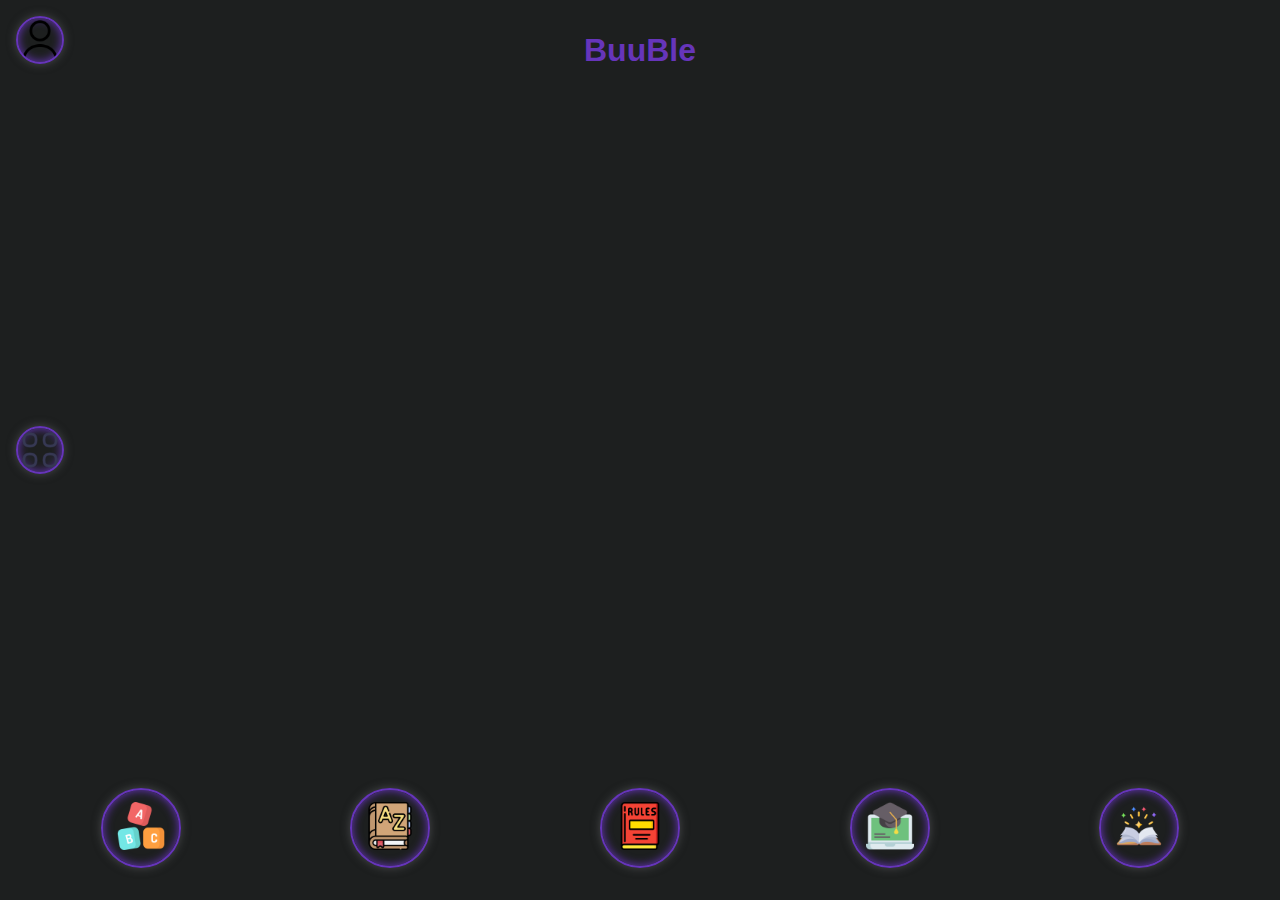
<file: index.html>
<!DOCTYPE html>
<html lang="en">
<head>
    <meta charset="UTF-8">
    <meta name="viewport" content="width=device-width, initial-scale=1.0">
    <link rel="stylesheet" href="./css/index.css">
    <title>BuuBle</title>
</head>
<body>
    <h1>BuuBle</h1>
    <div class="profile-button"><a href="./profile.html"><img class="neon-purple-border" src="./icons/profil.png" alt="profile"></a></div>
    <div class="menu"><a href=""><img class="neon-purple-border" src="./icons/menu.png" alt="menu"></a></div>
    <main>
    </main>
    <section id="bottom-part">
        <ul class="language-menu">
            <li class="neon-purple-border"><a href=""><img src="./icons/alphabet.png" alt="alphabet"></a></li>
            <li class="neon-purple-border"><a href=""><img src="./icons/vocab.png" alt="vocab"></a></li>
            <li class="neon-purple-border"><a href=""><img src="./icons/rules.png" alt="rules"></a></li>
            <li class="neon-purple-border"><a href="./sentences.html"><img src="./icons/course.png" alt="course"></a></li>
            <li class="neon-purple-border"><a href=""><img src="./icons/books.png" alt="books"></a></li>
        </ul>
    </section>
</body>
</html>
</file>
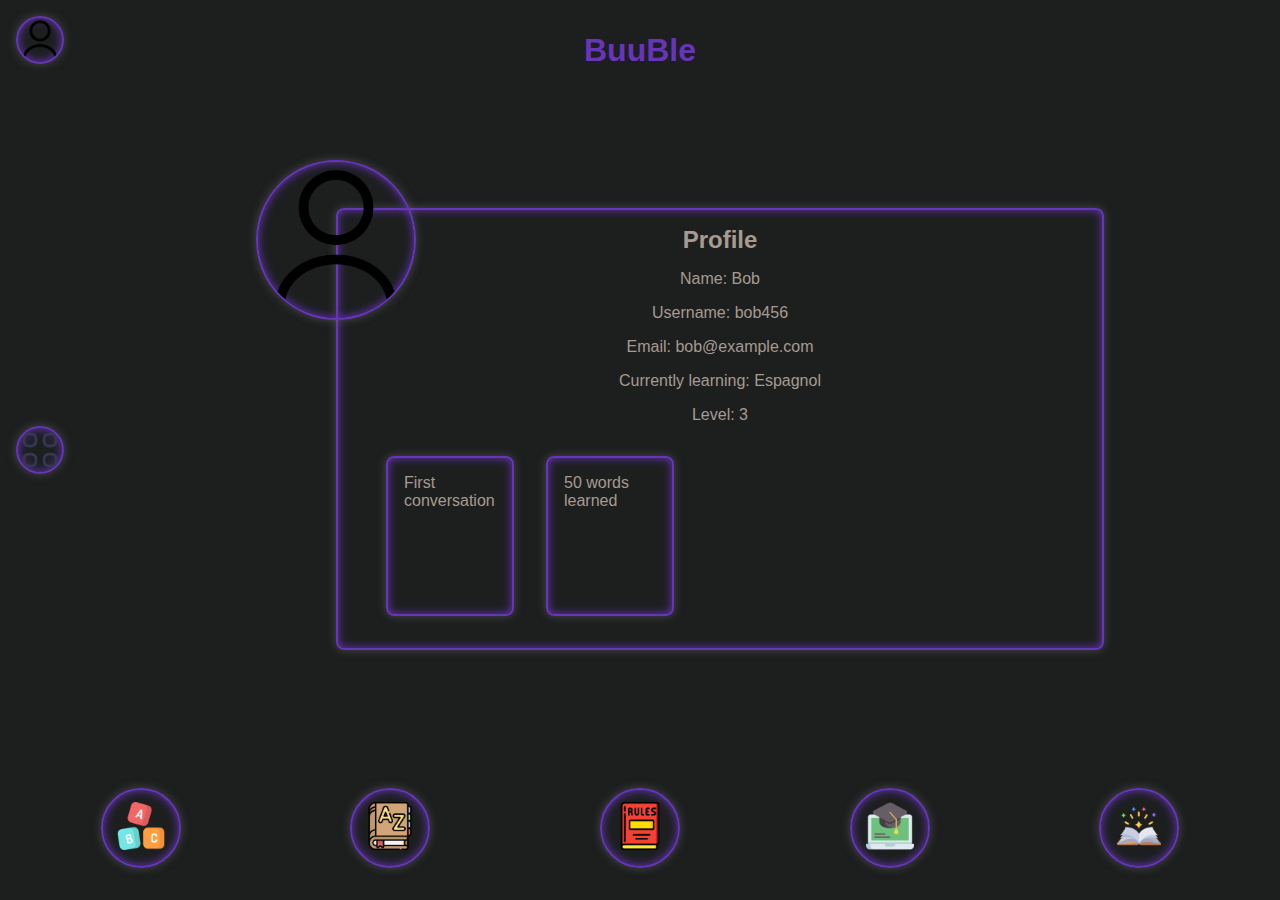
<file: profile.html>
<!DOCTYPE html>
<html lang="en">
<head>
    <meta charset="UTF-8">
    <meta name="viewport" content="width=device-width, initial-scale=1.0">
    <link rel="stylesheet" href="./css/index.css">
    <link rel="stylesheet" href="./css/profile.css">
    <title>BuuBle</title>
</head>
<body>
    <h1>BuuBle</h1>
    <div class="profile-button"><a href=""><img class="neon-purple-border" src="./icons/profil.png" alt="profil"></a></div>
    <div class="menu"><a href=""><img class="neon-purple-border" src="./icons/menu.png" alt="menu"></a></div>
    <main>
        <section class="profile">
            <div class="profile-photo neon-purple-border"><img src="./icons/profil.png" alt="profile-photo"></div>
            <div class="profile-info neon-purple-border">
                <h2>Profile</h2>
                <p>Name: </p>
                <p>Username: </p>
                <p>Email: </p>
                <p>Currently learning: </p>
                <p>Level: </p>
                <ul class="achievements">
                    <li class="achievement-card"></li>
                    <li class="achievement-card"></li>
                    <li class="achievement-card"></li>
                    <li class="achievement-card"></li>
                    <li class="achievement-card"></li>
                    <li class="achievement-card"></li>
                    <li class="achievement-card"></li>
                    <li class="achievement-card"></li>
                    <li class="achievement-card"></li>
                    <li class="achievement-card"></li>
                    <li class="achievement-card"></li>
                    <li class="achievement-card"></li>
                    <li class="achievement-card"></li>
                </ul>
            </div>  
        </section>
        <script type="module" src="./js/profile.js"></script>
    </main>
    <section id="bottom-part">
        <ul class="language-menu">
            <li class="neon-purple-border"><a href=""><img src="./icons/alphabet.png" alt="alphabet"></a></li>
            <li class="neon-purple-border"><a href=""><img src="./icons/vocab.png" alt="vocab"></a></li>
            <li class="neon-purple-border"><a href=""><img src="./icons/rules.png" alt="rules"></a></li>
            <li class="neon-purple-border"><a href="./sentences.html"><img src="./icons/course.png" alt="course"></a></li>
            <li class="neon-purple-border"><a href=""><img src="./icons/books.png" alt="books"></a></li>
        </ul>
    </section>
</body>
</html>
</file>
<file: css/index.css>
@charset "UTF-8";

* {
  margin: 0;
  padding: 0;
  box-sizing: border-box;
}

body {
  font-family: 'Arial', sans-serif;
  overflow-x: hidden;
  display: flex;
  flex-direction: column;
  min-height: 100vh;
  margin: 0;
  background-color: #1d1f1f;
  color: #A79A91;
}

h1 {
  font-size: 2em;
  text-align: center;
  margin: 1em 0;
  color: #6635ba;
}

#bottom-part {
  margin-top: auto;
  width: 100%;
}

.language-menu {
  display: flex;
  justify-content: space-around;
  margin: 1em 0;
  overflow-x: scroll;
  list-style: none;
  height: 100%;
  padding: 1em;
}

.language-menu li {
  display: flex;
  justify-content: center;
  align-items: center;
  width: 5rem;
  height: 5rem;
  border-radius: 50%;
  animation: float 4s ease-in-out infinite;
  animation-delay: calc(0.1s * var(--i)*10);
}

.language-menu li:nth-child(1) {--i: 0;}
.language-menu li:nth-child(2) {--i: 1;}
.language-menu li:nth-child(3) {--i: 2;}
.language-menu li:nth-child(4) {--i: 3;}
.language-menu li:nth-child(5) {--i: 4;}

.language-menu li a img {
  width: 3rem;
  height: 3rem;
  transition: transform 0.3s ease-in-out, filter 0.3s ease-in-out;
  filter: blur(0.5px);
}

.language-menu li a img:hover {
  transform: scale(1.1);
  filter: blur(0);
}

@keyframes float {
  0% {
    transform: translateY(0);
  }
  50% {
    transform: translateY(-10px);
  }
  100% {
    transform: translateY(0);
  }
}

.profile-button, .menu {
  width: 3rem;
  height: 3rem;
  position: absolute;
}

.profile-button {
  top: 1rem;
  left: 1rem;
}

.menu {
  top: 50%;
  left: 1rem;
  transform: translateY(-50%);
}

.profile-button img, .menu img {
  width: 100%;
  height: 100%;
  border-radius: 50%;
}

main {
  flex: 1;
  display: flex;
  justify-content: center;
  align-items: center;
}

.neon-purple-border {
  border: 2px solid #6635ba;
  box-shadow: 0 0 10px rgba(113, 116, 120, 0.5), inset 0 0 10px #6635ba;
}
</file>
<file: css/profile.css>
@charset "UTF-8";

.profile {
    display: flex;
    justify-content: center;
    width: 100%;
}

.profile-photo {
    position: relative;
    width: 10rem;
    height: 10rem;
    border-radius: 50%;
    left: 5rem;
    top: -3rem;
    animation: float 4s ease-in-out infinite;
}

.profile-photo img {
    width: 100%;
    height: 100%;
    border-radius: 50%;
}

.profile-info {
    width: 60%;
    height: auto;
    border-radius: 0.5rem;
    padding: 1rem;
}

.profile-info h2, .profile-info p {
    text-align: center;
    margin-bottom: 1rem;
}

.profile-info .achievements {
    display: flex;
    list-style: none;
    overflow-y: auto;
    padding: 1em;
}

.profile-info .achievements .achievement-card {
    min-width: 8rem;
    max-width: 8rem;
    min-height: 10rem;
    border-radius: 0.5rem;
    padding: 1rem;
    margin: 0 1rem;
}
</file>
